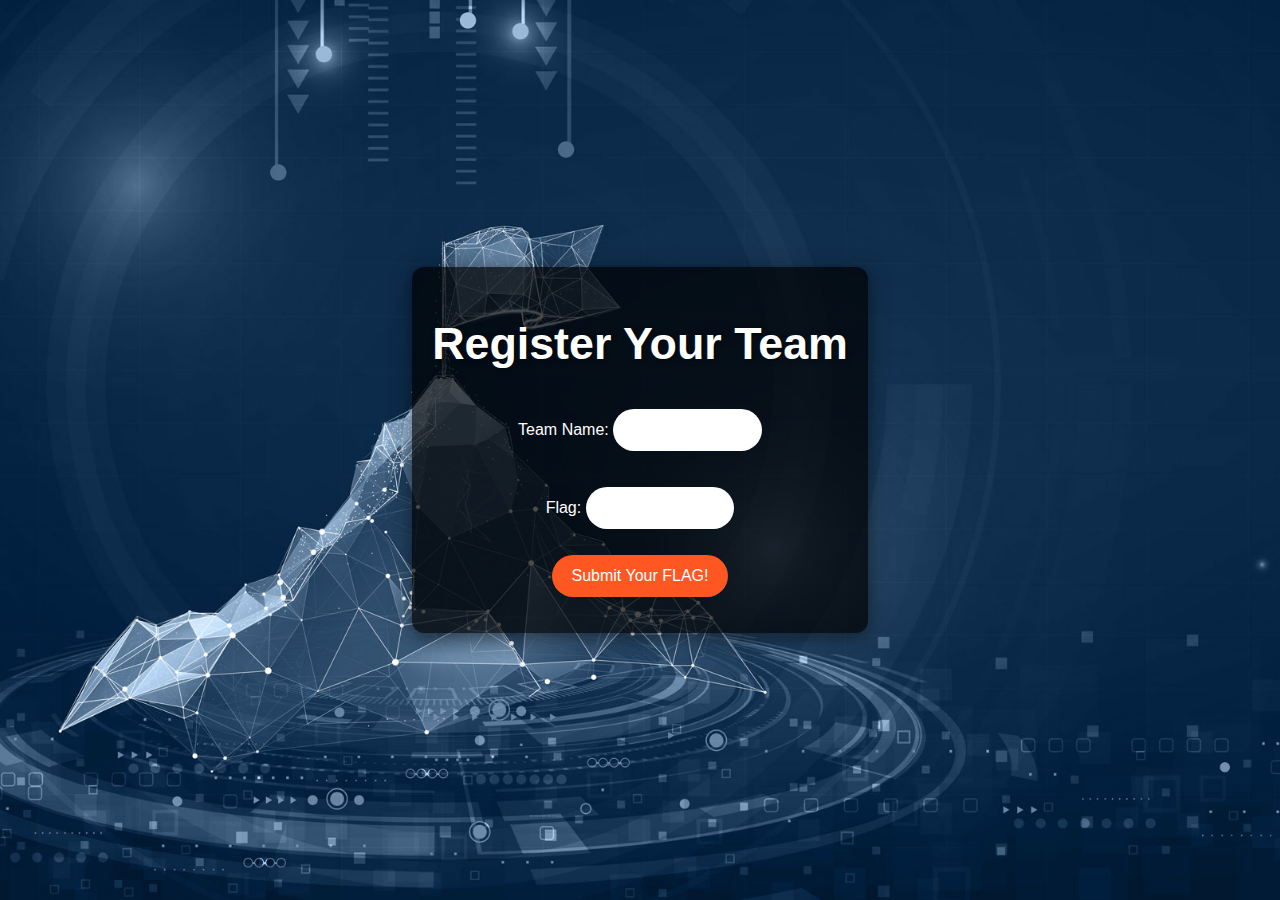
<file: index.html>
<!DOCTYPE html>
<html lang="en">

<head>
    <meta charset="UTF-8">
    <meta name="viewport" content="width=device-width, initial-scale=1.0">
    <title>CTF Team Registration</title>
    <link rel="stylesheet" href="styles.css">
</head>

<body>
    <div class="container">
        <h1>Register Your Team</h1>
        <form name="team-registration" method="POST" data-netlify="true" onsubmit="return validateFlag()">
            <p>
                <label>Team Name: <input type="text" name="team-name" required /></label>
            </p>
            <p>
                <label>Flag: <input type="text" id="team-flag" name="team-flag" required /></label>
            </p>
            <p>
                <button type="submit">Submit Your FLAG!</button>
            </p>
        </form>
    </div>

    <script>
        function validateFlag() {
            const validFlags = [
                'RkxBRyAx',
                'RkxBRyAy',
                'RkxBRyAz',
                'RkxBRyA0',
                'RkxBRyA1',
                'RkxBRyA2',
                'RkxBRyA3',
                'RkxBRyA4',
                'RkxBRyA5',
                'RkxBRyEw',
                'RkxBRyEx',
                'RkxBRyEy',
                'RkxBRyEz',
                'RkxBRyE0',
                'RkxBRyE1',
                'RkxBRyE2',
                'RkxBRyE3',
                'RkxBRyE4',
                'RkxBRyE5',
                'RkxBRyEw'
            ]; // Add your valid flags here

            const flagInput = document.getElementById('team-flag').value;

            if (validFlags.includes(flagInput)) {
                // Redirect to the congratulations page
                window.location.href = 'flag.html';
                return false; // Prevent default form submission
            } else {
                alert("Error: Invalid flag. Please enter a valid flag!");
                return false; // Prevent form submission
            }
        }
    </script>
</body>

</html>
</file>
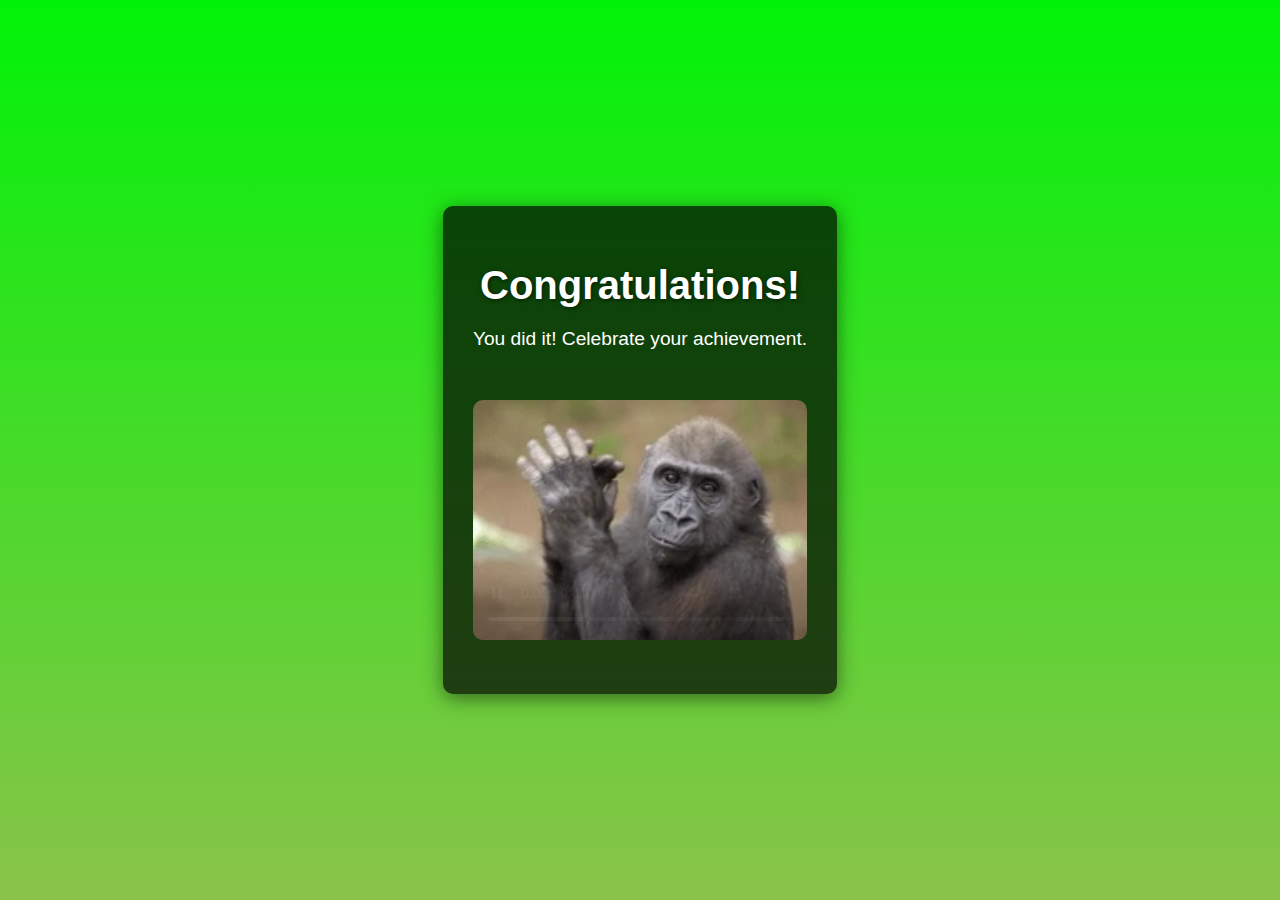
<file: flag.html>
<!DOCTYPE html>
<html lang="en">

<head>
    <meta charset="UTF-8">
    <meta name="viewport" content="width=device-width, initial-scale=1.0">
    <title>Congratulations!</title>
    <link rel="stylesheet" href="styles.css">
    <style>
        body {
            font-family: Arial, sans-serif;
            background: linear-gradient(to bottom, #00f308, #8BC34A);
            color: white;
            display: flex;
            justify-content: center;
            align-items: center;
            height: 100vh;
            margin: 0;
        }
        
        .container {
            background: rgba(0, 0, 0, 0.7);
            padding: 30px;
            border-radius: 10px;
            text-align: center;
            box-shadow: 0 4px 20px rgba(0, 0, 0, 0.5);
        }
        
        h1 {
            font-size: 2.5em;
            margin-bottom: 20px;
        }
        
        p {
            font-size: 1.2em;
            margin-bottom: 30px;
        }
        
        .video {
            margin: 20px 0;
            width: 100%;
            /* Make the video responsive */
            max-width: 600px;
            /* Optional max width */
            border-radius: 10px;
        }
    </style>
</head>

<body>
    <div class="container">
        <h1>Congratulations!</h1>
        <p>You did it! Celebrate your achievement.</p>

        <video class="video" controls autoplay muted loop>
            <source src="vido.mp4" type="video/mp4"> <!-- Make sure this file name is correct -->
            Your browser does not support the video tag.
        </video>
    </div>
</body>

</html>
</file>
<file: styles.css>
body {
    font-family: 'Arial', sans-serif;
    background: url('ctf.jpg');
    /* Replace with your local image file name */
    background-size: cover;
    /* Ensure the image covers the entire background */
    background-position: center;
    /* Center the image */
    color: white;
    display: flex;
    justify-content: center;
    align-items: center;
    height: 100vh;
    margin: 0;
    overflow: hidden;
}

.container {
    background: rgba(0, 0, 0, 0.7);
    padding: 20px;
    border-radius: 12px;
    box-shadow: 0 4px 20px rgba(0, 0, 0, 0.5);
    text-align: center;
    max-width: 90%;
}

h1 {
    font-size: 2.8em;
    text-shadow: 1px 1px 5px rgba(0, 0, 0, 0.6);
}

input {
    margin: 10px 0;
    padding: 10px;
    border-radius: 25px;
    border: 2px solid transparent;
    transition: border-color 0.3s;
    width: 30%;
    max-width: 300px;
    font-size: 1em;
}

input:focus {
    outline: none;
    border-color: #FF5722;
    box-shadow: 0 0 5px #FF5722;
}

button {
    background-color: #FF5722;
    color: white;
    padding: 12px 20px;
    border: none;
    border-radius: 30px;
    cursor: pointer;
    font-size: 1em;
    transition: background-color 0.3s, transform 0.2s;
}

button:hover {
    background-color: #FF3D00;
    transform: scale(1.05);
}

#message {
    margin-top: 20px;
    font-size: 1.2em;
    text-shadow: 1px 1px 5px rgba(0, 0, 0, 0.4);
}
</file>
